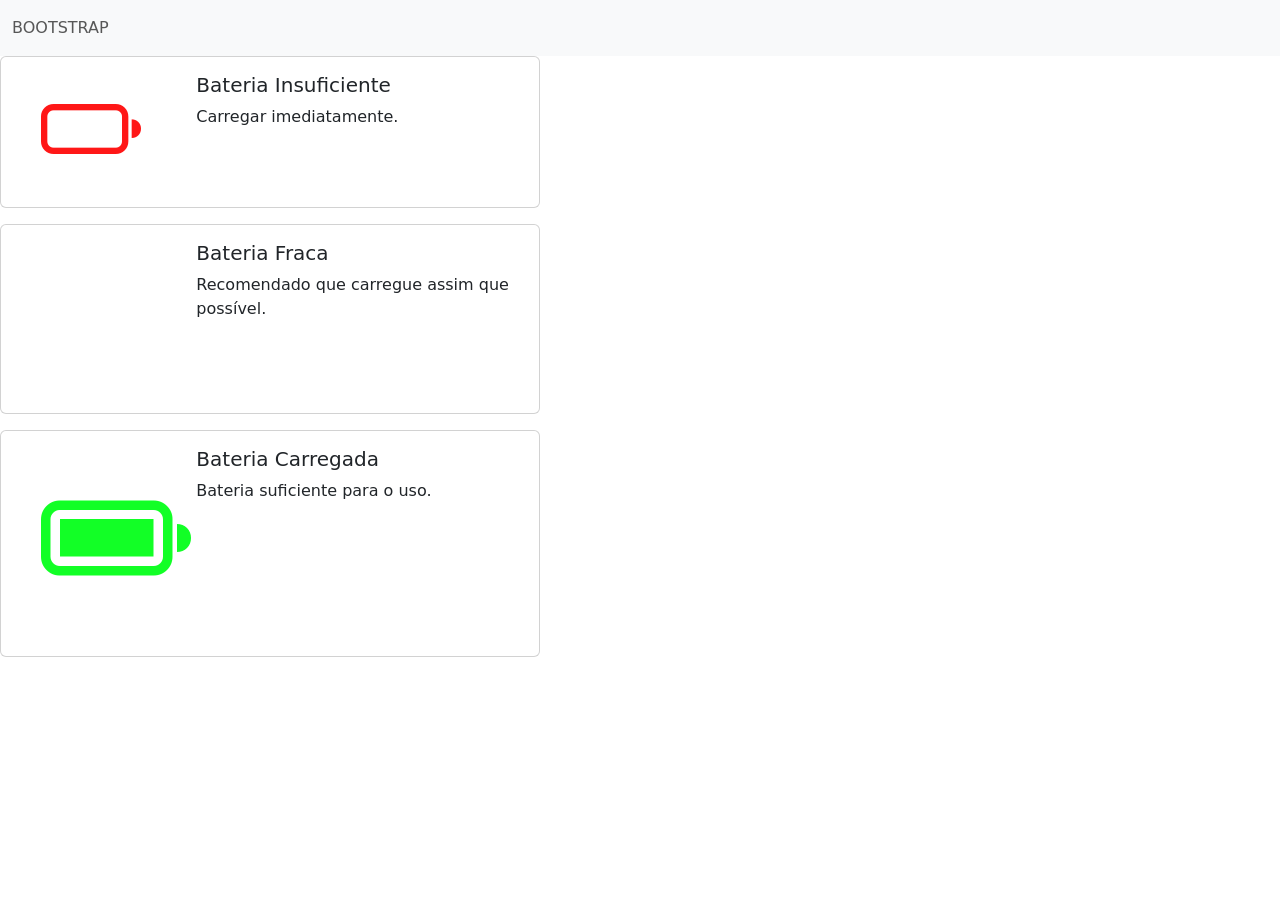
<file: index.html>
<!DOCTYPE html>
<html lang="pt-br">
<head>
  <meta charset="UTF-8">
  <meta name="viewport" content="width=device-width, initial-scale=1.0">
  <title>ICONS</title>


  <link href="https://cdn.jsdelivr.net/npm/bootstrap@5.3.3/dist/css/bootstrap.min.css" rel="stylesheet">
  <script src="https://cdn.jsdelivr.net/npm/bootstrap@5.3.8/dist/js/bootstrap.bundle.min.js"
  integrity="sha384-FKyoEForCGlyvwx9Hj09JcYn3nv7wiPVlz7YYwJrWVcXK/BmnVDxM+D2scQbITxI" crossorigin="anonymous"></script>
  <link rel="stylesheet" href="https://cdn.jsdelivr.net/npm/bootstrap-icons@1.13.1/font/bootstrap-icons.min.css">
  <link rel="stylesheet" href="./atividade.css">


</head>
<body>
    <nav class="navbar bg-body-tertiary">
        <div class="container-fluid">
          <span class="navbar-text">
            BOOTSTRAP 
          </span>
        </div>
      </nav>




    <div class="card mb-3" style="max-width: 540px;">
        <div class="row g-0">
          <div class="col-md-4">
            <i class="bi bi-battery"></i>
          </div>
          <div class="col-md-8">
            <div class="card-body">
              <h5 class="card-title">   Bateria Insuficiente</h5>
              <p class="card-text">Carregar imediatamente.</p>
            </div>
          </div>
        </div>
      </div>
    <div class="card mb-3" style="max-width: 540px;">
        <div class="row g-0">
          <div class="col-md-4">
          <i class="bi bi-battery-low"></i>
          </div>
          <div class="col-md-8">
            <div class="card-body">
              <h5 class="card-title">Bateria Fraca</h5>
              <p class="card-text">Recomendado que carregue assim que possível.</p>
            </div>
          </div>
        </div>
      </div>
    <div class="card mb-3" style="max-width: 540px;">
        <div class="row g-0">
          <div class="col-md-4">
            <i class="bi bi-battery-full"></i>
          </div>
          <div class="col-md-8">
            <div class="card-body">
              <h5 class="card-title">Bateria Carregada</h5>
              <p class="card-text">Bateria suficiente para o uso.</p>
            </div>
          </div>
        </div>
      </div>




</body>
</html>
</file>
<file: atividade.css>
.bi-battery{
    color: rgb(255, 23, 23);
    margin: 20px;
    font-size: 100px;
    padding: 20px;
}


.bi-battery-low{
    color: rgb(255, 201, 52);
    margin: 20px;
    font-size: 125px;
    padding: 20px;
}
.bi-battery-full{
    color: rgb(18, 255, 38);
    margin: 20px;
    font-size: 150px;
    padding: 20px;
}
</file>
